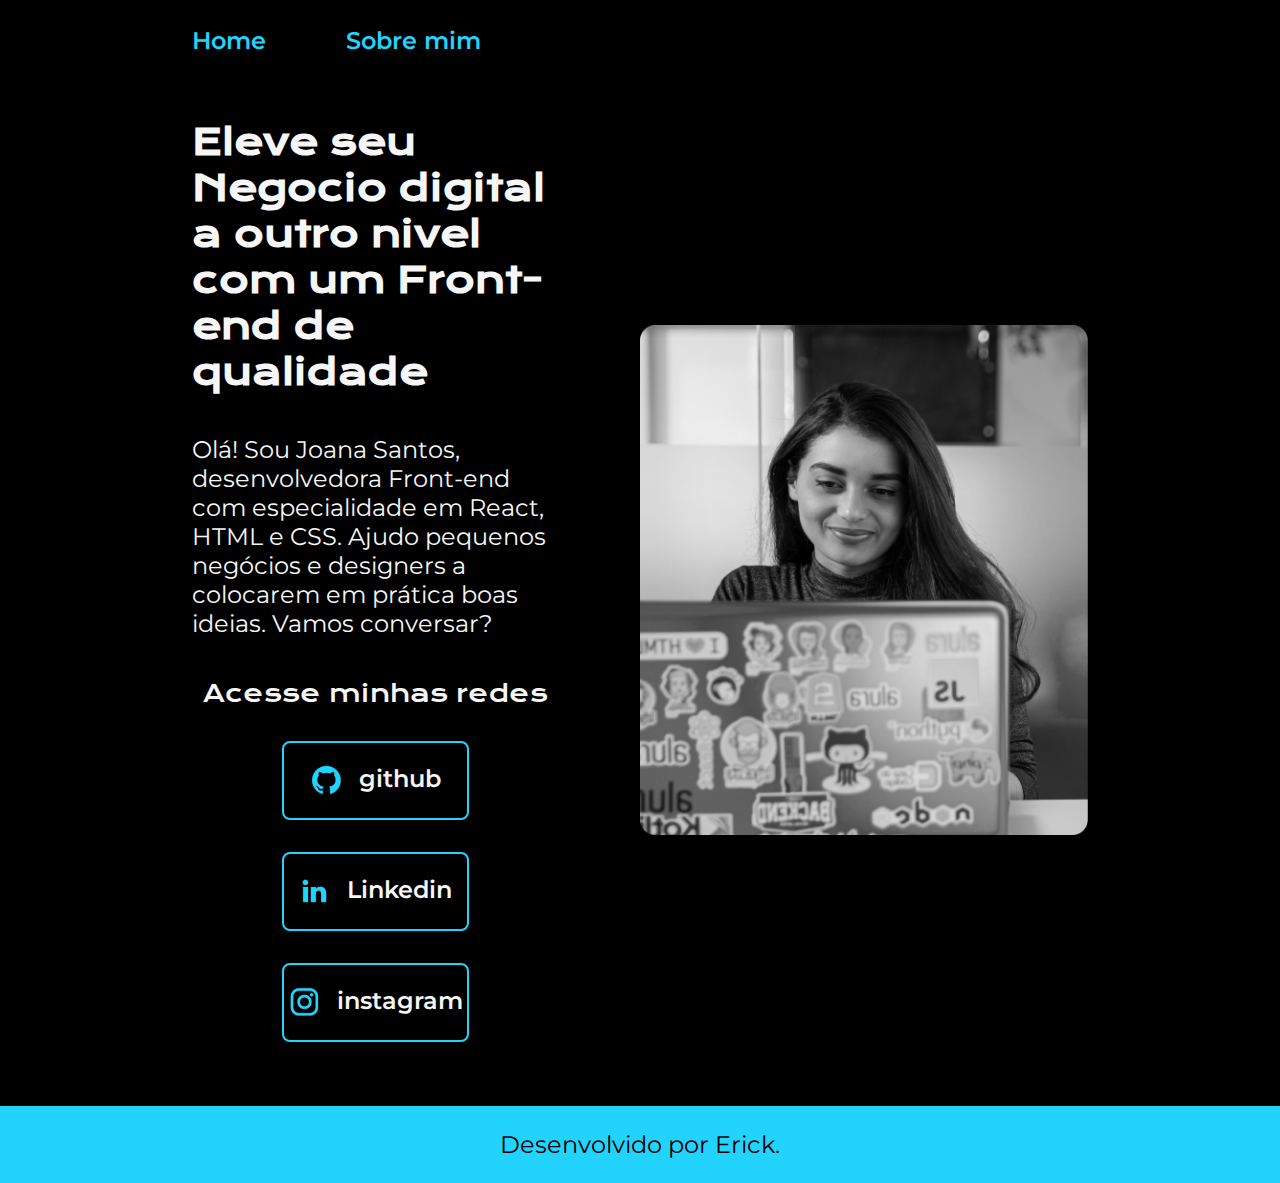
<file: index.html>
<!DOCTYPE html>
<html lang="pt-br">
<head>
    <meta charset="UTF-8">
    <meta name="viewport" content="width=device-width, initial-scale=1.0">
    <title>portifolio</title>
    <link rel="stylesheet" href="styles/style.css">
    
</head>
<body>
    <header class="cabecalho">
        <nav class="cabecalho__menu">
            <a class="cabecalho__menu__link" href="index.html">Home</a>
            <a class="cabecalho__menu__link" href="about.html">Sobre mim</a>
        </nav>
    </header>
    <main class="apresentacao">
        <section class="apresentacao__conteudo">
            <h1 class="apresentacao__conteudo__titulo"> Eleve seu Negocio digital a outro nivel <strong class="Titulo-destaque">com um Front-end de qualidade</strong>  </h1>
            <p class="apresentacao__conteudo__texto"> Olá! Sou Joana Santos, desenvolvedora Front-end com especialidade em React, HTML e CSS. Ajudo pequenos negócios e designers a colocarem em prática boas ideias. Vamos conversar?</p>
            <div class="apresentacao__links">
                <h2 class="apresentacao__links__subtitulo">Acesse minhas redes</h2>
                <a class="apresentacao__links__navegacao" href="https://github.com/ErickSilvaRamos">
                    <img src="./assets/github.png" alt="logo github">github</a>
                <a class="apresentacao__links__navegacao" href="https://linkedin.com/in/...">
                        <img src="./assets/linkedin.png" alt="logo Linkedin">Linkedin</a> 
                 <a class="apresentacao__links__navegacao" href="https://instagram.com/...">
                            <img src="./assets/instagram.png" alt="logo instagram">instagram</a>
               </div>

        </section>
        <img  class="apresentacao__conteudo__IMG" src="./assets/imagem00.png" alt="menina programando">
    
    </main>
    <footer class="rodape">
        <p>Desenvolvido por Erick.</p>
    </footer>
</body>
</html>
</file>
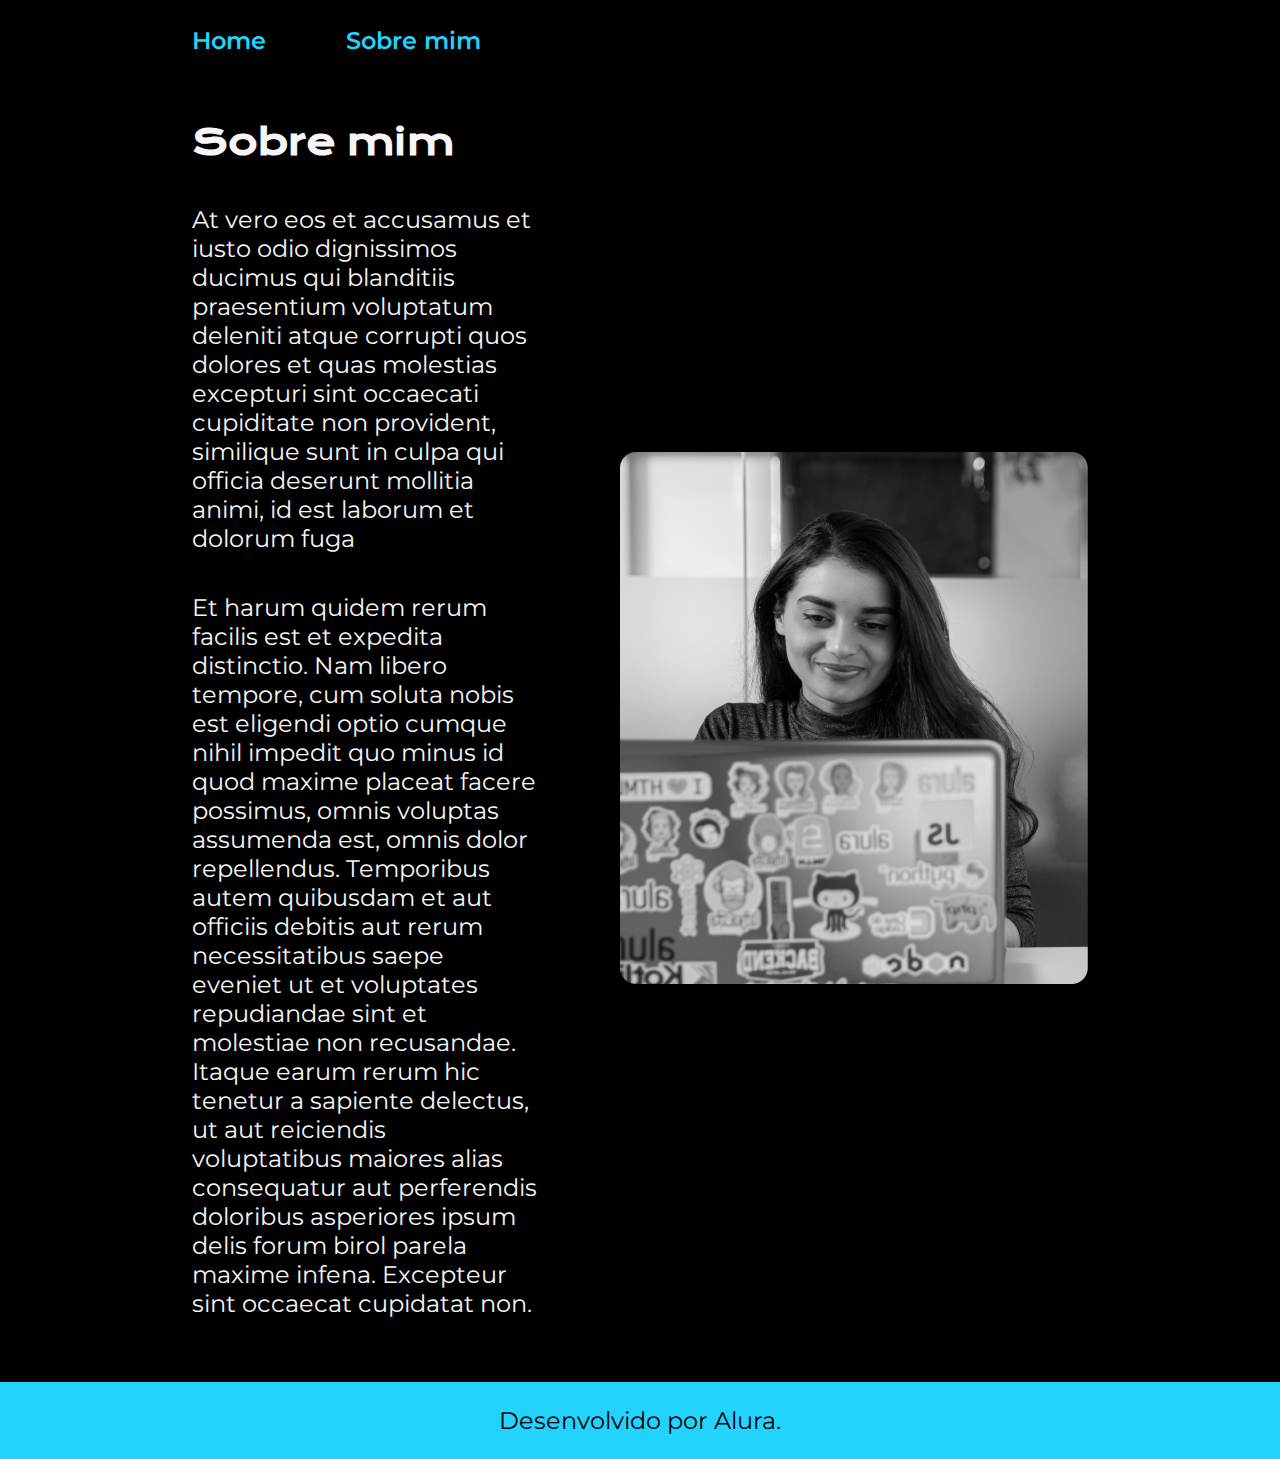
<file: about.html>
<html lang="pt-br"><head>
    <meta charset="UTF-8">
    <meta http-equiv="X-UA-Compatible" content="IE=edge">
    <meta name="viewport" content="width=device-width, initial-scale=1.0">
    <title>Sobre mim</title>
    <link rel="stylesheet" href="./styles/style.css">
</head>
<body>
    <header class="cabecalho">
        <nav class="cabecalho__menu">
            <a class="cabecalho__menu__link" href="index.html">Home</a>
            <a class="cabecalho__menu__link" href="about.html">Sobre mim</a>
        </nav>
    </header>
    <main class="apresentacao">
        <section class="apresentacao__conteudo">
            <H1 class="apresentacao__conteudo__titulo"> Sobre mim </H1>
            <p class="apresentacao__conteudo__texto">At vero eos et accusamus et iusto odio dignissimos ducimus qui blanditiis praesentium voluptatum deleniti atque corrupti quos dolores et quas molestias excepturi sint occaecati cupiditate non provident, similique sunt in culpa qui officia deserunt mollitia animi, id est laborum et dolorum fuga</p>
            <p class="apresentacao__conteudo__texto">Et harum quidem rerum facilis est et expedita distinctio. Nam libero tempore, cum soluta nobis est eligendi optio cumque nihil impedit quo minus id quod maxime placeat facere possimus, omnis voluptas assumenda est, omnis dolor repellendus. Temporibus autem quibusdam et aut officiis debitis aut rerum necessitatibus saepe eveniet ut et voluptates repudiandae sint et molestiae non recusandae. Itaque earum rerum hic tenetur a sapiente delectus, ut aut reiciendis voluptatibus maiores alias consequatur aut perferendis doloribus asperiores ipsum delis forum birol parela maxime infena. Excepteur sint occaecat cupidatat non.</p>
        </section>
        <img src="./assets/imagem00.png" alt="menina programando">
    </main>
        
    <footer class="rodape">
        <p>Desenvolvido por Alura.</p>
    </footer>

</body></html>
</file>
<file: styles/style.css>
@import url('https://fonts.googleapis.com/css2?family=Krona+One&family=Montserrat:wght@400;600&display=swap');

:root {
    --cor-primaria: #000000;
    --cor-secundaria: #F6F6F6;
    --cor-terciaria: #22D4FD;
    --cor-hover: #272727;

    --fonte-primaria: 'Krona One', sans-serif;
    --fonte-secundaria: 'Montserrat', sans-serif;
}

*{
    margin: 0;
    padding: 0;
}

body{
    /* height: 100vh; */
    box-sizing: border-box;
    background-color: var(--cor-primaria);
    color: var(--cor-secundaria);
}
.cabecalho{
    padding: 2% 0% 0% 15%;
}
.cabecalho__menu{
    display: flex;
    gap: 80px;
}
.cabecalho__menu__link{
    font-family: var(--fonte-secundaria);
    font-size: 1.5rem;
    font-weight: 600;
    color: var(--cor-terciaria);
    text-decoration: none;
}
.apresentacao{
    padding: 5% 15%;
    display: flex;
    align-items: center;
    justify-content: space-between;
    gap: 82px;
}
.apresentacao__conteudo{
    width: 50%; 
    display: flex;
    flex-direction: column;
    gap: 40px;
}

.apresentacao__conteudo__titulo{
    font-size: 2.25rem;
    font-family: var(--fonte-primaria);
}
.titulo-destaque{
    color: var(--cor-terciaria);
}
.apresentacao__conteudo__texto{
    font-size: 1.5rem;
    font-family: var(--fonte-secundaria);
}

.apresentacao__links{
    display: flex;
    flex-direction: column;
    justify-content: space-between;
    align-items: center;
    gap: 32px;
}
.apresentacao__links__subtitulo{
    font-family: var(--fonte-primaria);
    font-weight: 400;
    font-size: 1.5rem;
}
.apresentacao__links__navegacao{
    /* background-color: #22D4FD; */
    display: flex;
    justify-content: center;
    gap: 16px;
    border: 2px solid var(--cor-terciaria);
    width: 50%;
    text-align: center;
    border-radius: 8px;
    font-size: 1.5rem;
    font-weight: 600;
    padding: 21.5px 0;
    text-decoration: none;
    color: var(--cor-secundaria);
    font-family: var(--fonte-secundaria);
}
.apresentacao__links__navegacao:hover{
    background-color: var(--cor-hover);
}
.apresentacao__conteudo__IMG{
    width: 50%;
}
.rodape{
    color: var(--cor-primaria);
    background-color: var(--cor-terciaria);
    padding: 24px;
    text-align: center;
    font-family: var(--fonte-secundaria);
    font-size: 1.5rem;
    font-weight: 400;
}
@media(max-width:1023px) {
.cabecalho{
    padding: 10%;
}
.cabecalho__menu{
justify-content: center;
}

.apresentacao{
 flex-direction: column-reverse;   
 padding: 5%;
}
.apresentacao__conteudo{
    width: auto;
}
}
</file>
